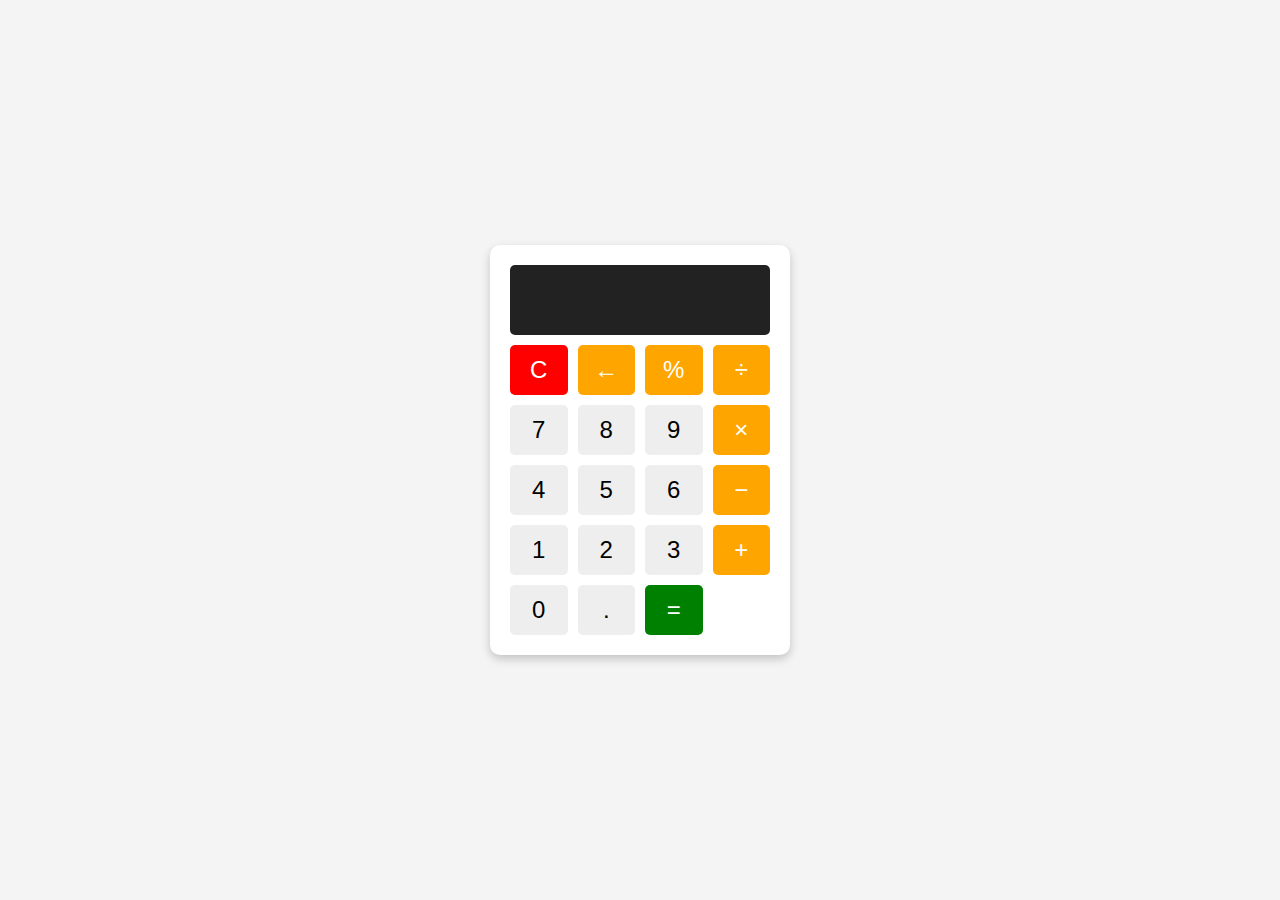
<file: calculadora/index.html>
<!DOCTYPE html>
<html lang="en">
<head>
    <meta charset="UTF-8">
    <meta name="viewport" content="width=device-width, initial-scale=1.0">
    <title>My Calculator</title>
    <link rel="stylesheet" href="styles.css">
</head>
<body>
    <div class="calculator"> 
        <div class="display">
            <input type="text" id="result" disabled>
        </div>

            <div class="buttons">
            <!--data-value="X" se encarga de almacenar los valores indicados
             para ser usados luego ( usualmente en JS)-->
                <button class="btn operator" data-value="C">C</button>
                <button class="btn operator" data-value="←">←</button>
                <button class="btn operator" data-value="%">%</button>
                <button class="btn operator" data-value="/">÷</button>
            
                <button class="btn number" data-value="7">7</button>
                <button class="btn number" data-value="8">8</button>
                <button class="btn number" data-value="9">9</button>
                <button class="btn operator" data-value="*">×</button>
            
                <button class="btn number" data-value="4">4</button>
                <button class="btn number" data-value="5">5</button>
                <button class="btn number" data-value="6">6</button>
                <button class="btn operator" data-value="-">−</button>
            
                <button class="btn number" data-value="1">1</button>
                <button class="btn number" data-value="2">2</button>
                <button class="btn number" data-value="3">3</button>
                <button class="btn operator" data-value="+">+</button>
            
                <button class="btn number" data-value="0">0</button>
                <button class="btn number" data-value=".">.</button>
                <button class="btn equal" data-value="=">=</button>
            </div>
    </div>    
    <script src="script.js"></script>
</body>
</html>
</file>
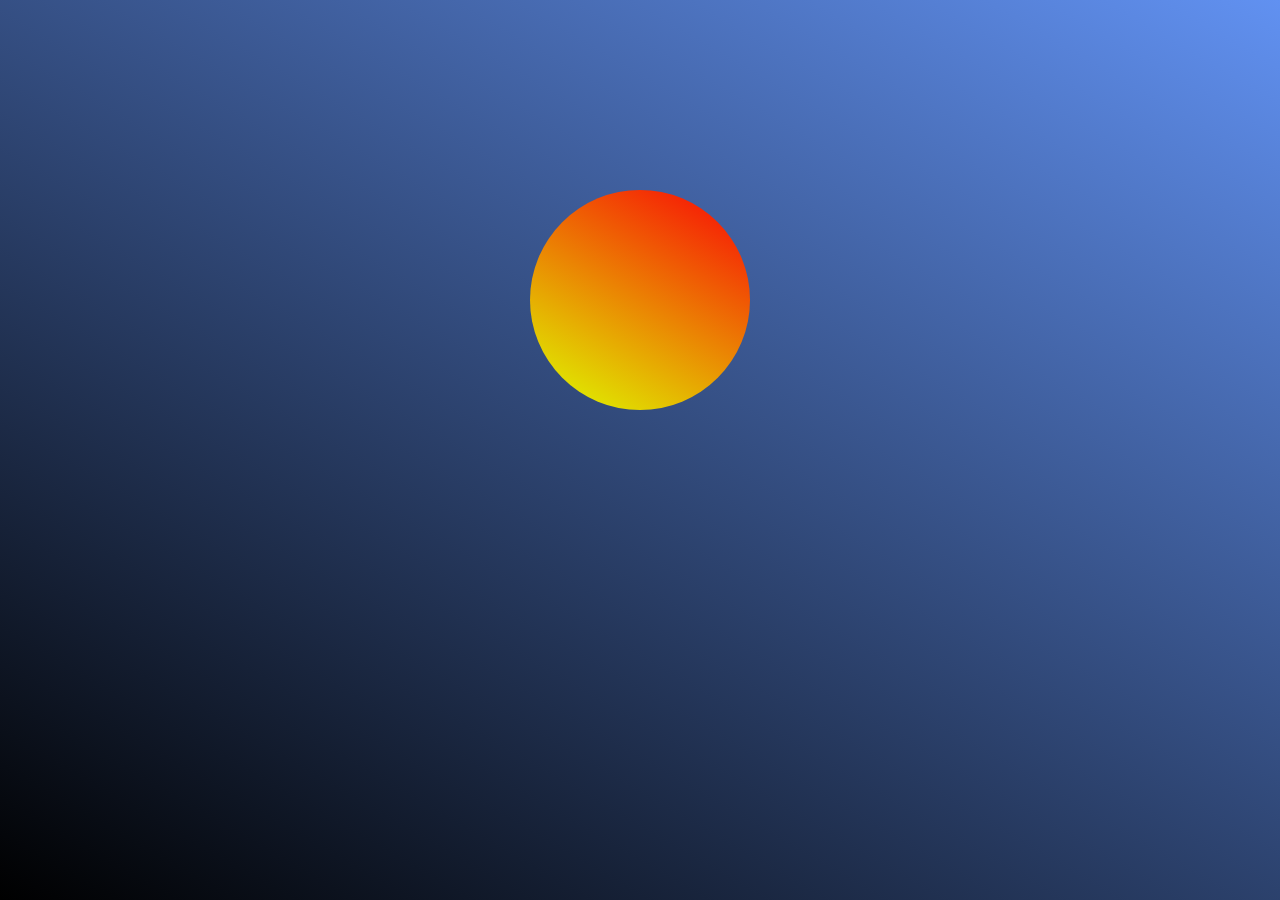
<file: moon/index.html>
<!DOCTYPE html>
<html lang="en">
<head>
    <meta charset="UTF-8">
    <meta name="viewport" content="width=device-width, initial-scale=1.0">
    <title>My Moon</title>
    <link rel="stylesheet" href="styles.css">
</head>
<body>
    <div class="moon">
    </div>
</body>
</html>
</file>
<file: calculadora/styles.css>
* {
    margin: 0;
    padding: 0;
    box-sizing: border-box;
}

body {
    font-family: Arial, sans-serif;
    background-color: #f4f4f4;
    display: flex;
    justify-content: center;
    align-items: center;
    height: 100vh; 
}

.calculator {
    background-color: white;
    width: 300px;
    padding: 20px;
    border-radius: 10px;
    box-shadow: 0px 4px 10px rgba(0, 0, 0, 0.2);
    text-align: center;
}

.display {
    margin-bottom: 10px;
}

#result {
    width: 100%;
    height: 70px;
    font-size: 1.5em;
    text-align: right;
    padding: 10px;
    border: none;
    background-color: #222;
    color: white;
    border-radius: 5px;
}

.buttons {
    /*display: grid; organiza los botones en filas y columnas*/
    display: grid;
    grid-template-columns: repeat(4, 1fr);
    gap: 10px;
}

.btn {
    height: 50px;
    font-size: 1.5em;
    border: none;
    background-color: #eee;
    border-radius: 5px;
    cursor: pointer;
    transition: background 0.5s;
}

.btn:hover {
    background-color: #ccc;
}

.operator {
    background-color: orange;
    color: white;
}

.operator:hover {
    background-color: darkorange;
}

.equal {
    background-color: green;
    color: white;
}

.equal:hover {
    background-color: darkgreen;
}

.btn[data-value="C"] {
    background-color: red;
    color: white;
}

.btn[data-value="C"]:hover {
    background-color: darkred;
}
</file>
<file: moon/styles.css>
*{
    margin: 0px;
    padding: 0px;
    box-sizing: inherit;
}

html {
    margin: 0px;
    padding: 0px;
    height: 100%;
    box-sizing: border-box;
}

body {
    display: flex;
    align-items: center;
    justify-content: center;
    height: 600px;
    background-image: linear-gradient(30deg, #000000, #6191f1);
    overflow: hidden;
}

.moon {
    width: 220px;
    height: 220px;
    border-radius: 50%;
    position: relative;
    background-image: linear-gradient(30deg, #ddff00, #f90606) ;
}

.moon::before {
    content: "";
    background-color: rgba(0, 0, 0, 0);
    border-radius: 50%;
    z-index: -1;
    width: 100%;
    height: 100%;
    position: absolute;
    display: block;
    animation: 3.2s eclipse-animation linear infinite alternate;
}

@keyframes eclipse-animation {
    0%{
        box-shadow: none;
        transform: translate(-30px, 30px) scale(0.9) ;
    }
    50% {
        box-shadow: 0 0 10px #fdfdfd, 0 0 80px 8px #C7938B;
        background-color: hsl(0, 0%, 100%);
        transform: translate(0px, 0px) scale(1.02);
    }
    100% {
        transform: translate(30px, -30px) scale(0.9);
        box-shadow: none;
    }
}

@media (max-width:768px ){
    moon {
        width:160px;
        height: 168px;
    }
    }
</file>
